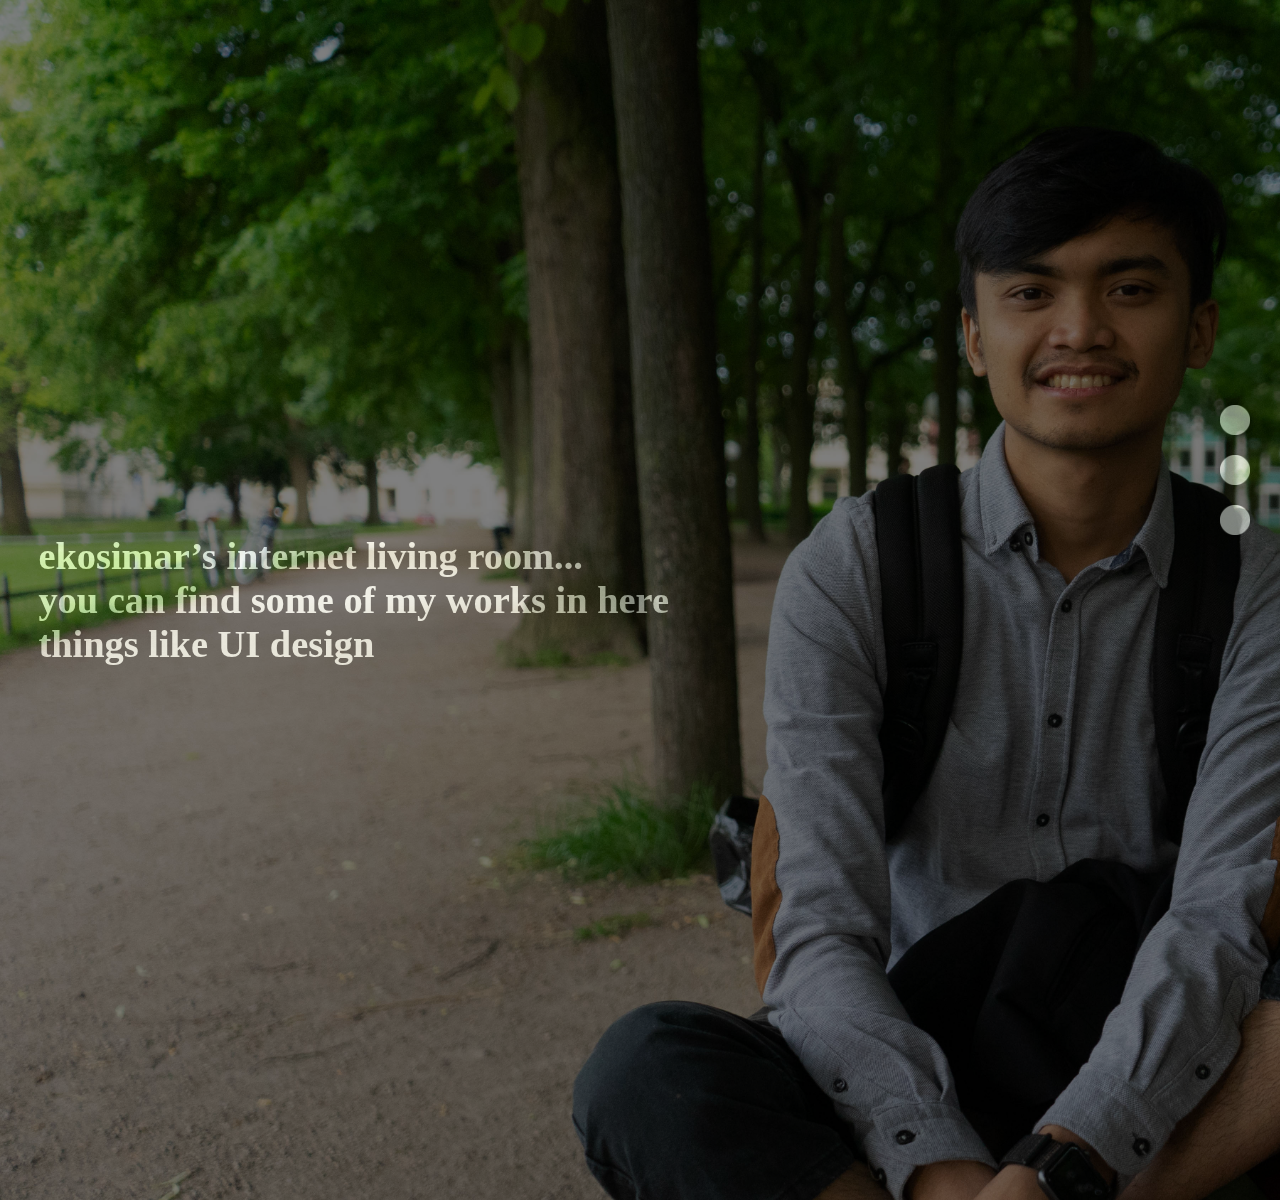
<file: index.html>
<!DOCTYPE html>
<html>
<head>
    <link rel="stylesheet" href="assets/css/style.css">
    <link rel="stylesheet" href="assets/css/page-one.css">
    <link rel="stylesheet" href="assets/css/page-two.css">
    <link rel="stylesheet" href="assets/css/page-three1.css">
    <script src="assets/js/modernizr.js"></script>
</head>
<meta name="viewport" content="width=device-width, initial-scale=1.0">
<body>

  <div class="nav-bar">
    <div class="f-1">
      <img src="assets/img/button.png" alt="">
    </div>
    <div class="f-1">
      <img src="assets/img/button.png" alt="">
    </div>
    <div class="f-1">
      <img src="assets/img/button.png" alt="">
    </div>
  </div>


<!-- Page One: Head -->
  <div class="">
    <div class="page-one">
      <div class="left-box">
        <h1 class="cd-headline rotate-1">
            <span>
                ekosimar’s internet living room...</br>
                you can find some of my works in here</br>
                things like
            </span>
            <span class="cd-words-wrapper">
                <b class="is-visible">UI design</b>
                <b>UX design</b>
                <b>random stuff</b>
            </span>
        </h1>
      </div>

      <div class="right-box">
      </div>
    </div>


<!-- Page Two: Portfolio -->
    <!-- <div class="page-two">
      konten portofolio

    </div> -->


<!-- Page Three: Timeline -->
    <!-- <div class="page-three">
      <div class="timeline">
        <div class="container left">
          <div class="content">
            <h2>2017</h2>
            <p>Lorem ipsum..</p>
          </div>
        </div>
        <div class="container right">
          <div class="content">
            <h2>2016</h2>
            <p>Lorem ipsum..</p>
          </div>
        </div>
      </div> -->


      <!-- <section id=timeline>
      	<h1>A Flexbox Timeline</h1>
      	<p class="leader">All cards must be the same height and width for space calculations on large screens.</p>
      	<div class="demo-card-wrapper">
      		<div class="demo-card demo-card--step1">
      			<div class="head-timeline">
      				<div class="number-box">
      					<span>01</span>
      				</div>
      				<h2><span class="small">Subtitle</span> Technology</h2>
      			</div>
      			<div class="body-timeline">
      				<p>Lorem ipsum dolor sit amet, consectetur adipisicing elit. Soluta reiciendis deserunt doloribus consequatur, laudantium odio dolorum laboriosam.</p>
      				<img src="http://placehold.it/1000x500" alt="Graphic">
      			</div>
      		</div>

      		<div class="demo-card demo-card--step2">
      			<div class="head-timeline">
      				<div class="number-box">
      					<span>02</span>
      				</div>
      				<h2><span class="small">Subtitle</span> Confidence</h2>
      			</div>
      			<div class="body-timeline">
      				<p>Lorem ipsum dolor sit amet, consectetur adipisicing elit. Soluta reiciendis deserunt doloribus consequatur, laudantium odio dolorum laboriosam.</p>
      				<img src="http://placehold.it/1000x500" alt="Graphic">
      			</div>
      		</div>

      		<div class="demo-card demo-card--step3">
      			<div class="head-timeline">
      				<div class="number-box">
      					<span>03</span>
      				</div>
      				<h2><span class="small">Subtitle</span> Adaptation</h2>
      			</div>
      			<div class="body-timeline">
      				<p>Lorem ipsum dolor sit amet, consectetur adipisicing elit. Soluta reiciendis deserunt doloribus consequatur, laudantium odio dolorum laboriosam.</p>
      				<img src="http://placehold.it/1000x500" alt="Graphic">
      			</div>
      		</div>

      		<div class="demo-card demo-card--step4">
      			<div class="head-timeline">
      				<div class="number-box">
      					<span>04</span>
      				</div>
      				<h2><span class="small">Subtitle</span> Consistency</h2>
      			</div>
      			<div class="body-timeline">
      				<p>Lorem ipsum dolor sit amet, consectetur adipisicing elit. Soluta reiciendis deserunt doloribus consequatur, laudantium odio dolorum laboriosam.</p>
      				<img src="http://placehold.it/1000x500" alt="Graphic">
      			</div>
      		</div>

      		<div class="demo-card demo-card--step5">
      			<div class="head-timeline">
      				<div class="number-box">
      					<span>05</span>
      				</div>
      				<h2><span class="small">Subtitle</span> Conversion</h2>
      			</div>
      			<div class="body-timeline">
      				<p>Lorem ipsum dolor sit amet, consectetur adipisicing elit. Soluta reiciendis deserunt doloribus consequatur, laudantium odio dolorum laboriosam.</p>
      				<img src="http://placehold.it/1000x500" alt="Graphic">
      			</div>
      		</div>

      	</div> -->
      </section>

    </div>
  </div>


  <script src="assets/js/jquery-2.1.1.js"></script>
  <script src="assets/js/main.js"></script>
</body>
</html>
</file>
<file: assets/css/style.css>
body, html, .header {
    height: 100%;
    margin: 0;
}

.nav-bar {
  display: flex;
  flex-direction: column;
  height: 150px;
  position: fixed;
  top: 45%;
  padding-right: 30px;
  bottom: 0px;
  align-items: center;
  right:0px;
}

.nav-bar > .f-1 > img {
  width: 30px;
  height: 30px;
}

.f-1 {
  flex: 1;
}

.header {
    display: -webkit-flexbox;
    display: -ms-flexbox;
    display: -webkit-flex;
    display: flex;
    -webkit-flex-align: center;
    -ms-flex-align: center;
    -webkit-align-items: center;
    align-items: center;
}

h1 {
    margin-left: 3%;
    font-family: CourierNewPSMT;
    font-size: 3vw;
    color: #F7FFF7;
    letter-spacing: 0;
    line-height: auto;
}

p {
    font-family: CourierNewPSMT;
    font-size: 0.5vw;
    color: #717171;
    letter-spacing: 0;
    line-height: 50px;
}

/* --------------------------------

xrotate-1

-------------------------------- */
.cd-headline.rotate-1 .cd-words-wrapper {
    -webkit-perspective: 300px;
    -moz-perspective: 300px;
    perspective: 300px;
  }
  .cd-headline.rotate-1 b {
    opacity: 0;
    -webkit-transform-origin: 50% 100%;
    -moz-transform-origin: 50% 100%;
    -ms-transform-origin: 50% 100%;
    -o-transform-origin: 50% 100%;
    transform-origin: 50% 100%;
    -webkit-transform: rotateX(180deg);
    -moz-transform: rotateX(180deg);
    -ms-transform: rotateX(180deg);
    -o-transform: rotateX(180deg);
    transform: rotateX(180deg);
  }
  .cd-headline.rotate-1 b.is-visible {
    opacity: 1;
    -webkit-transform: rotateX(0deg);
    -moz-transform: rotateX(0deg);
    -ms-transform: rotateX(0deg);
    -o-transform: rotateX(0deg);
    transform: rotateX(0deg);
    -webkit-animation: cd-rotate-1-in 1.2s;
    -moz-animation: cd-rotate-1-in 1.2s;
    animation: cd-rotate-1-in 1.2s;
  }
  .cd-headline.rotate-1 b.is-hidden {
    -webkit-transform: rotateX(180deg);
    -moz-transform: rotateX(180deg);
    -ms-transform: rotateX(180deg);
    -o-transform: rotateX(180deg);
    transform: rotateX(180deg);
    -webkit-animation: cd-rotate-1-out 1.2s;
    -moz-animation: cd-rotate-1-out 1.2s;
    animation: cd-rotate-1-out 1.2s;
  }

  @-webkit-keyframes cd-rotate-1-in {
    0% {
      -webkit-transform: rotateX(180deg);
      opacity: 0;
    }
    35% {
      -webkit-transform: rotateX(120deg);
      opacity: 0;
    }
    65% {
      opacity: 0;
    }
    100% {
      -webkit-transform: rotateX(360deg);
      opacity: 1;
    }
  }
  @-moz-keyframes cd-rotate-1-in {
    0% {
      -moz-transform: rotateX(180deg);
      opacity: 0;
    }
    35% {
      -moz-transform: rotateX(120deg);
      opacity: 0;
    }
    65% {
      opacity: 0;
    }
    100% {
      -moz-transform: rotateX(360deg);
      opacity: 1;
    }
  }
  @keyframes cd-rotate-1-in {
    0% {
      -webkit-transform: rotateX(180deg);
      -moz-transform: rotateX(180deg);
      -ms-transform: rotateX(180deg);
      -o-transform: rotateX(180deg);
      transform: rotateX(180deg);
      opacity: 0;
    }
    35% {
      -webkit-transform: rotateX(120deg);
      -moz-transform: rotateX(120deg);
      -ms-transform: rotateX(120deg);
      -o-transform: rotateX(120deg);
      transform: rotateX(120deg);
      opacity: 0;
    }
    65% {
      opacity: 0;
    }
    100% {
      -webkit-transform: rotateX(360deg);
      -moz-transform: rotateX(360deg);
      -ms-transform: rotateX(360deg);
      -o-transform: rotateX(360deg);
      transform: rotateX(360deg);
      opacity: 1;
    }
  }
  @-webkit-keyframes cd-rotate-1-out {
    0% {
      -webkit-transform: rotateX(0deg);
      opacity: 1;
    }
    35% {
      -webkit-transform: rotateX(-40deg);
      opacity: 1;
    }
    65% {
      opacity: 0;
    }
    100% {
      -webkit-transform: rotateX(180deg);
      opacity: 0;
    }
  }
  @-moz-keyframes cd-rotate-1-out {
    0% {
      -moz-transform: rotateX(0deg);
      opacity: 1;
    }
    35% {
      -moz-transform: rotateX(-40deg);
      opacity: 1;
    }
    65% {
      opacity: 0;
    }
    100% {
      -moz-transform: rotateX(180deg);
      opacity: 0;
    }
  }
  @keyframes cd-rotate-1-out {
    0% {
      -webkit-transform: rotateX(0deg);
      -moz-transform: rotateX(0deg);
      -ms-transform: rotateX(0deg);
      -o-transform: rotateX(0deg);
      transform: rotateX(0deg);
      opacity: 1;
    }
    35% {
      -webkit-transform: rotateX(-40deg);
      -moz-transform: rotateX(-40deg);
      -ms-transform: rotateX(-40deg);
      -o-transform: rotateX(-40deg);
      transform: rotateX(-40deg);
      opacity: 1;
    }
    65% {
      opacity: 0;
    }
    100% {
      -webkit-transform: rotateX(180deg);
      -moz-transform: rotateX(180deg);
      -ms-transform: rotateX(180deg);
      -o-transform: rotateX(180deg);
      transform: rotateX(180deg);
      opacity: 0;
    }
  }

  .cd-words-wrapper {
    display: inline-block;
    position: relative;
    text-align: left;
  }
  .cd-words-wrapper b {
    display: inline-block;
    position: absolute;
    white-space: nowrap;
    left: 0;
    top: 0;
  }
  .cd-words-wrapper b.is-visible {
    position: relative;
  }
  .no-js .cd-words-wrapper b {
    opacity: 0;
  }
  .no-js .cd-words-wrapper b.is-visible {
    opacity: 1;
  }
</file>
<file: assets/css/page-one.css>
.page-one {
  background-color: black;
  display: flex;
  flex-direction: row;
  height: 1200px;
  align-items: center;

}

.page-one > .left-box {
  position: absolute;
  width: 100%;
}

.page-one > .right-box {
  background-image: url('../img/profile.jpeg');
  opacity: 0.5;
  background-size: cover;
  height: 100%;
  flex: 1;
  display: flex;
  justify-content: flex-end;
}
</file>
<file: assets/css/page-two.css>
.page-two {
  background-color: red;
  height: 1000px;
}
</file>
<file: assets/css/page-three1.css>
* {
  box-sizing: border-box;
}

/* Set a background color */
body {
  background-color: #474e5d;
  font-family: Helvetica, sans-serif;
}

/* The actual timeline (the vertical ruler) */
.timeline {
  position: relative;
  max-width: 1200px;
  margin: 0 auto;
}

/* The actual timeline (the vertical ruler) */
.timeline::after {
  content: '';
  position: absolute;
  width: 6px;
  background-color: white;
  top: 0;
  bottom: 0;
  left: 50%;
  margin-left: -3px;
}

/* Container around content */
.container {
  padding: 10px 40px;
  position: relative;
  background-color: inherit;
  width: 50%;
}

/* The circles on the timeline */
.container::after {
  content: '';
  position: absolute;
  width: 25px;
  height: 25px;
  right: -17px;
  background-color: white;
  border: 4px solid #FF9F55;
  top: 15px;
  border-radius: 50%;
  z-index: 1;
}

/* Place the container to the left */
.left {
  left: 0;
}

/* Place the container to the right */
.right {
  left: 50%;
}

/* Add arrows to the left container (pointing right) */
.left::before {
  content: " ";
  height: 0;
  position: absolute;
  top: 22px;
  width: 0;
  z-index: 1;
  right: 30px;
  border: medium solid white;
  border-width: 10px 0 10px 10px;
  border-color: transparent transparent transparent white;
}

/* Add arrows to the right container (pointing left) */
.right::before {
  content: " ";
  height: 0;
  position: absolute;
  top: 22px;
  width: 0;
  z-index: 1;
  left: 30px;
  border: medium solid white;
  border-width: 10px 10px 10px 0;
  border-color: transparent white transparent transparent;
}

/* Fix the circle for containers on the right side */
.right::after {
  left: -16px;
}

/* The actual content */
.content {
  padding: 20px 30px;
  background-color: white;
  position: relative;
  border-radius: 6px;
}

/* Media queries - Responsive timeline on screens less than 600px wide */
@media screen and (max-width: 600px) {
/* Place the timelime to the left */
  .timeline::after {
    left: 31px;
  }

/* Full-width containers */
  .container {
    width: 100%;
    padding-left: 70px;
    padding-right: 25px;
  }

/* Make sure that all arrows are pointing leftwards */
  .container::before {
    left: 60px;
    border: medium solid white;
    border-width: 10px 10px 10px 0;
    border-color: transparent white transparent transparent;
  }

/* Make sure all circles are at the same spot */
  .left::after, .right::after {
    left: 15px;
  }

/* Make all right containers behave like the left ones */
  .right {
    left: 0%;
  }
}
</file>
